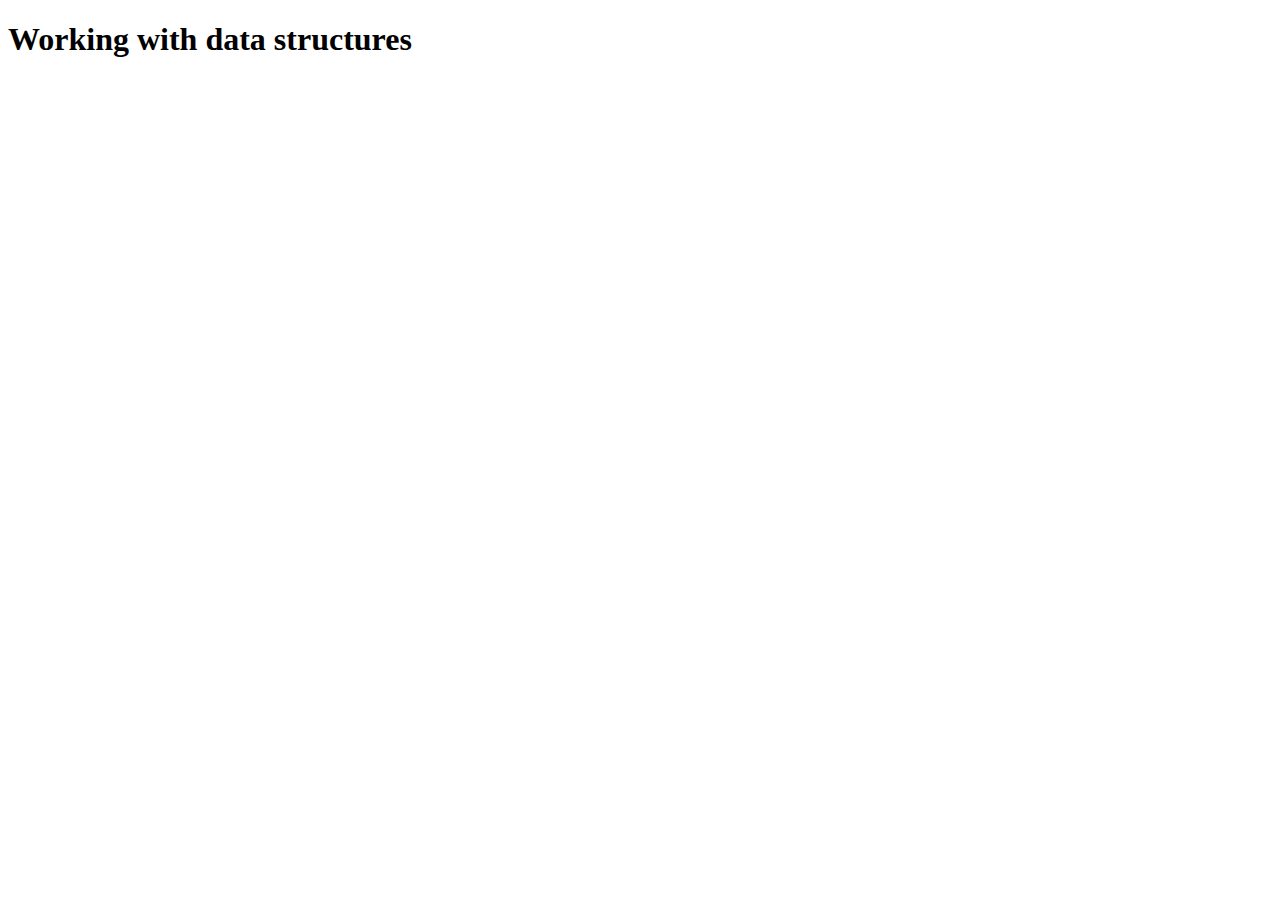
<file: dataStructures/index.html>
<!DOCTYPE html>
<html lang="en">

<head>
    <meta charset="UTF-8">
    <meta name="viewport" content="width=device-width, initial-scale=1.0">
    <title>Document</title>
</head>

<body>
    <h1>Working with data structures</h1>
    <script src="exercise-200.js "></script>
</body>

</html>
</file>
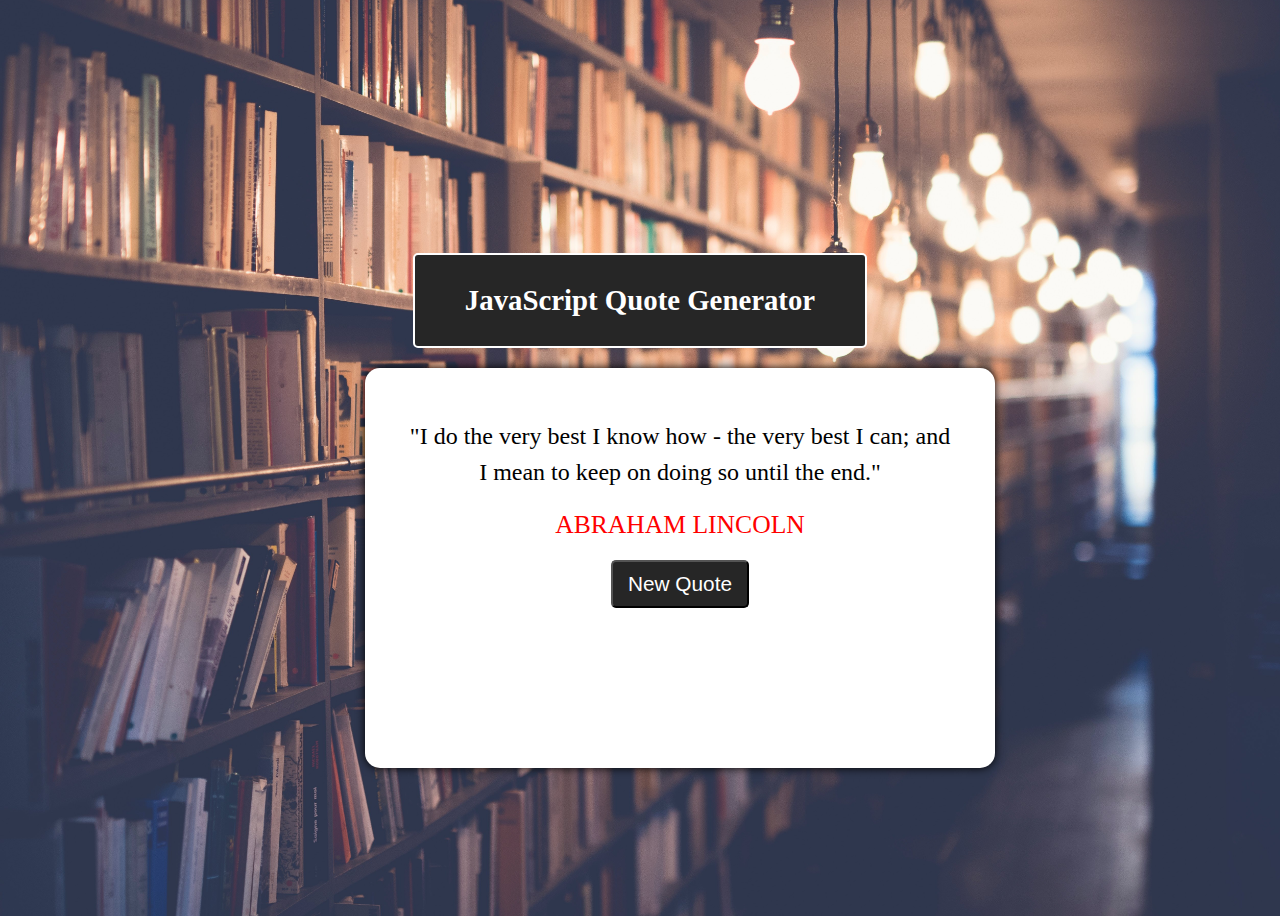
<file: quoteGenerator/index.html>
<!DOCTYPE html>
<html lang="en">

<link>
<meta charset="UTF-8">
<meta name="viewport" content="width=device-width, initial-scale=1.0">
<!-- StyleSheet -->
<link rel="stylesheet" href="styles.css">
<!-- Global Font Links -->
<link rel="preconnect" href="https://fonts.googleapis.com">
<link rel="preconnect" href="https://fonts.gstatic.com" crossorigin>
<link href="https://fonts.googleapis.com/css2?family=Roboto&display=swap" rel="stylesheet">
<!-- FontAwesome Link -->
<link rel="stylesheet" href="https://cdnjs.cloudflare.com/ajax/libs/font-awesome/6.1.1/css/all.min.css"
    integrity="sha512-KfkfwYDsLkIlwQp6LFnl8zNdLGxu9YAA1QvwINks4PhcElQSvqcyVLLD9aMhXd13uQjoXtEKNosOWaZqXgel0g=="
    crossorigin="anonymous" referrerpolicy="no-referrer" />
</head>
<title>Js Quote Generator</title>
</head>

<body>

    <div class="container">
        <div class="header">
            <h2>JavaScript Quote Generator</h2>
        </div>

        <div class="main-content">
            <div class="text-area">
                <span class="quote">
                    "I do the very best I know how - the very best I can; and I mean to keep on doing so until the end."
                </span>
            </div>
            <div class="person">Abraham Lincoln</div>

            <div class="button-area">
                <button id="new-quote">New Quote</button>
            </div>
        </div>
    </div>
    <script src="index.js"></script>
</body>

</html>
</file>
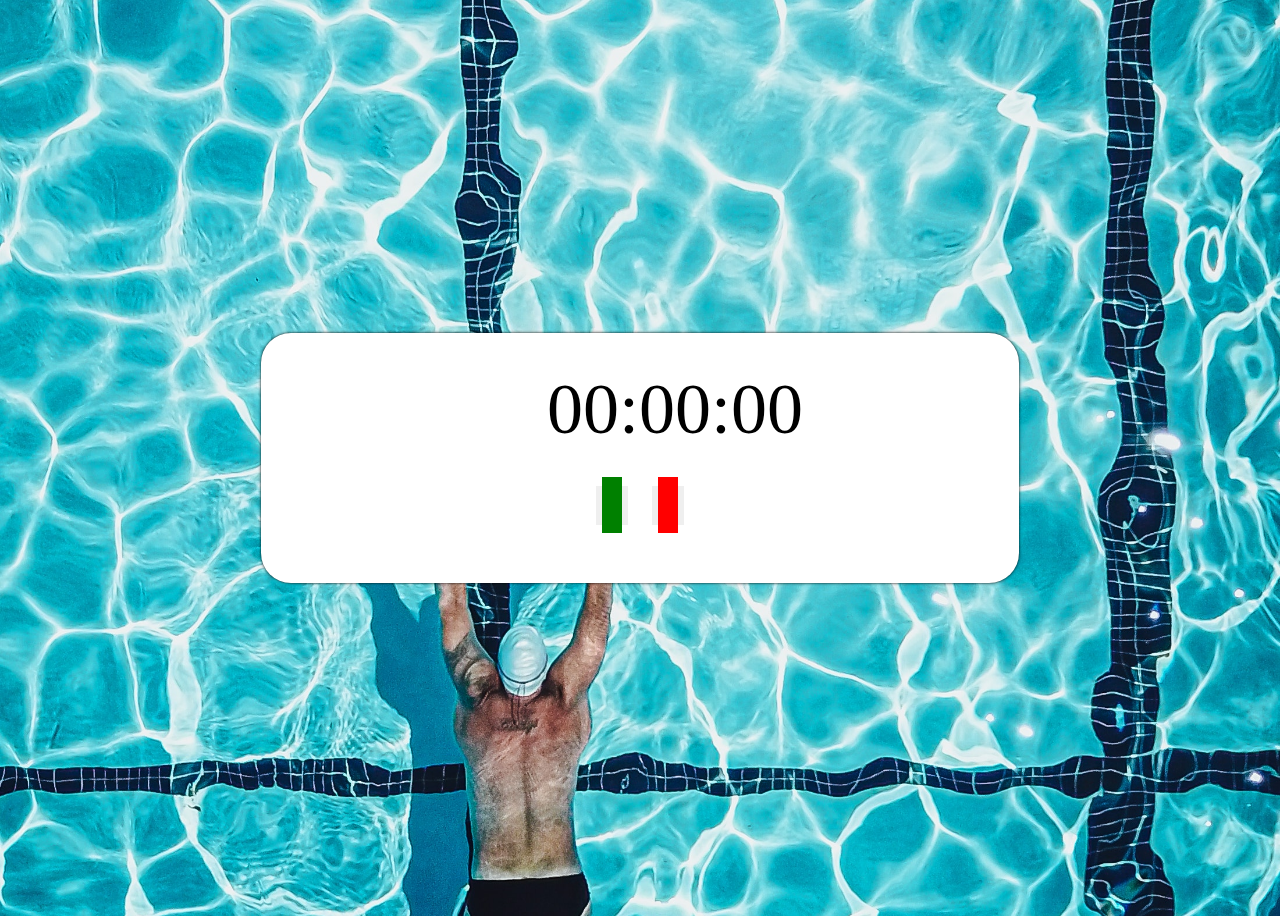
<file: timer/index.html>
<!DOCTYPE html>
<html lang="en">

<head>
    <meta charset="UTF-8">
    <meta name="viewport" content="width=device-width, initial-scale=1.0">
    <!-- StyleSheet -->
    <link rel="stylesheet" href="styles.css">
    <!-- Global Font Links -->
    <link rel="preconnect" href="https://fonts.googleapis.com">
    <link rel="preconnect" href="https://fonts.gstatic.com" crossorigin>
    <link href="https://fonts.googleapis.com/css2?family=Roboto&display=swap" rel="stylesheet">
    <!-- FontAwesome Link -->
    <link rel="stylesheet" href="https://cdnjs.cloudflare.com/ajax/libs/font-awesome/6.1.1/css/all.min.css"
        integrity="sha512-KfkfwYDsLkIlwQp6LFnl8zNdLGxu9YAA1QvwINks4PhcElQSvqcyVLLD9aMhXd13uQjoXtEKNosOWaZqXgel0g=="
        crossorigin="anonymous" referrerpolicy="no-referrer" />
    <title>Js Timer</title>
</head>

<body>
    <div class="container">
        <div id="timer">
            00:00:00
        </div>
        <div class="buttons">
            <button id="startStopBtn">
                <i class="fa-solid fa-play" id="play"></i> </button>
            <button id="resetBtn">
                <i class="fa-solid fa-arrow-rotate-left" id="reset"></i> </button>
        </div>
    </div>
    <script src="timer.js"></script>
</body>

</html>
</file>
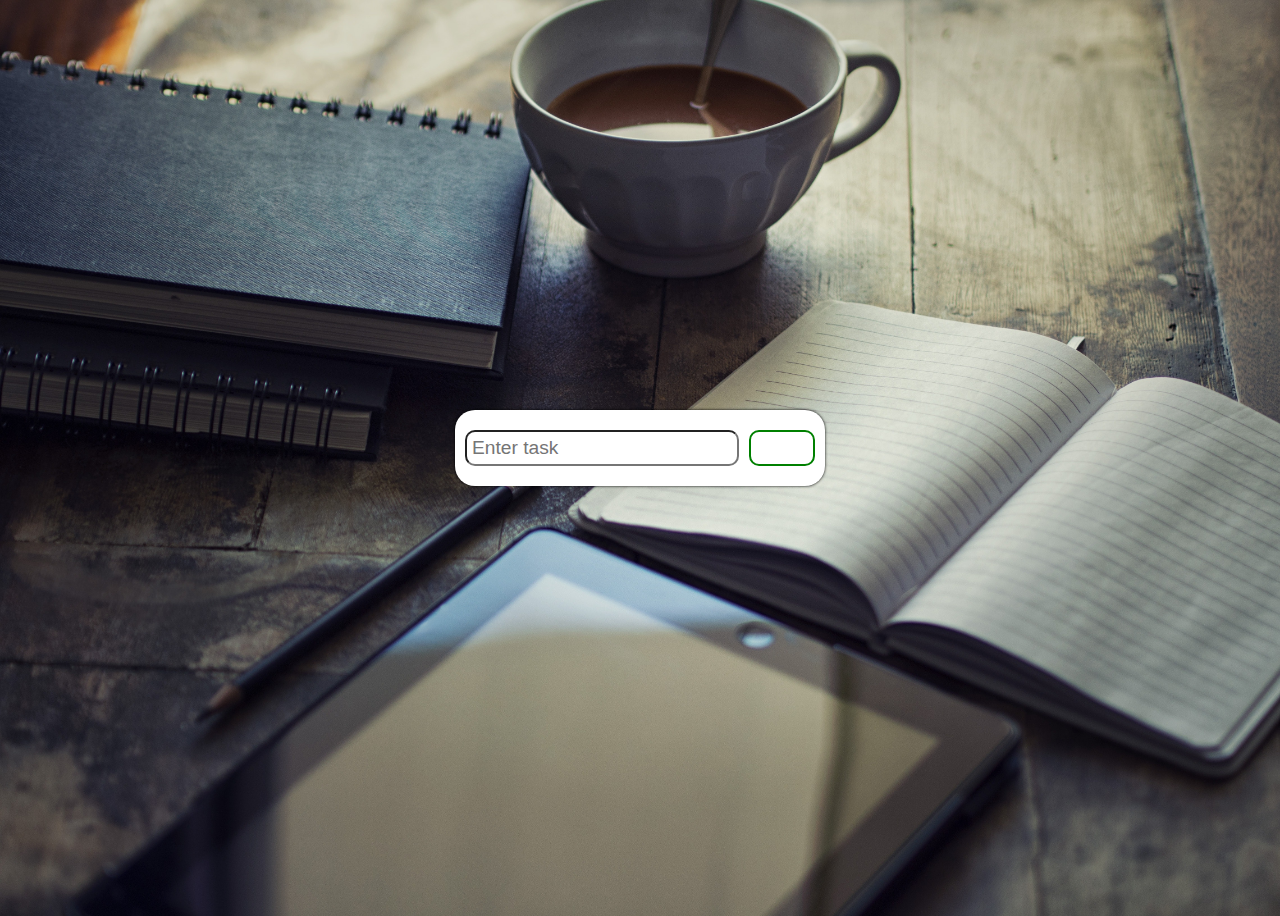
<file: todoApp/index.html>
<!DOCTYPE html>
<html lang="en">

<head>
    <meta charset="UTF-8">
    <meta name="viewport" content="width=device-width, initial-scale=1.0">
    <!-- StyleSheet -->
    <link rel="stylesheet" href="styles.css">
    <!-- Global Font Links -->
    <link rel="preconnect" href="https://fonts.googleapis.com">
    <link rel="preconnect" href="https://fonts.gstatic.com" crossorigin>
    <link href="https://fonts.googleapis.com/css2?family=Roboto&display=swap" rel="stylesheet">
    <!-- FontAwesome Link -->
    <link rel="stylesheet" href="https://cdnjs.cloudflare.com/ajax/libs/font-awesome/6.1.1/css/all.min.css"
        integrity="sha512-KfkfwYDsLkIlwQp6LFnl8zNdLGxu9YAA1QvwINks4PhcElQSvqcyVLLD9aMhXd13uQjoXtEKNosOWaZqXgel0g=="
        crossorigin="anonymous" referrerpolicy="no-referrer" />
    <title>Todo List</title>
</head>

<body>
    <div class="container">
        <div id="add-task-container">
            <input type='text' placeholder="Enter task" id='input-task'>
            <button id="add-task"><i class="fa-solid fa-plus"></i></button>
        </div>
        <div id="task-container"></div>
    </div>
    <script src="todo.js"></script>
</body>

</html>
</file>
<file: quoteGenerator/styles.css>
// General Styles
{
  margin: 0;
  padding: 0;
  box-sizing: border-box;
  font-family: "Lato", sans-serif;
}

body {
  display: flex;
  justify-content: center;
  align-items: center;
  height: 100vh;
  text-align: center;
  background: url("../images/project-1.jpg") no-repeat center center/ cover;
}

.container {
  width: 550px;
  height: 450px;
}

.header {
  font-size: 1.2rem;
  border: solid 2px #fff;
  color: #fff;
  background-color: #262626;
  padding: 5px;
  width: 80%;
  margin: 20px auto;
  border-radius: 5px;
}

.main-content {
  width: 100%;
  height: 300px;
  background-color: #fff;
  border-radius: 15px;
  padding: 50px 40px;
  box-shadow: 0 0 10px;
}

.main-content .text-area {
  font-size: 1.5rem;
  line-height: 1.5;
}

.main-content .person {
  font-size: 1.6rem;
  color: red;
  text-transform: uppercase;
  margin-top: 20px;
}

.button-area button {
  background-color: #262626;
  color: #fff;
  font-size: 1.3rem;
  padding: 10px 15px;
  margin-top: 20px;
  border-radius: 5px;
}

.button-area button:active {
  background-color: lightblue;
}
</file>
<file: timer/styles.css>
body {
  height: 100vh;
  background: url(../images/project-4.jpg) no-repeat center center/cover;
  display: flex;
  justify-content: center;
  align-items: center;
}

.container {
  width: 60%;
  height: 250px;
  background-color: #fff;
  border-radius: 30px;
  box-shadow: 0 0 3px;
}

#timer {
  width: 100%;
  font-size: 72px;
  text-align: center;
  margin: 0px auto;
  padding: 35px;
}

.buttons {
  text-align: center;
}

button {
  margin: 0 10px;
  border: none;
}

button i {
  font-size: 2rem;
  padding: 10px;
  color: #fff;
  width: 50px;
}

#play {
  background-color: green;
}
#pause {
  background-color: orange;
}
#reset {
  background-color: red;
}
</file>
<file: todoApp/styles.css>
body {
  height: 100vh;
  background: url(../images/project-5.jpg) no-repeat center center/cover;
  display: flex;
  justify-content: center;
  align-items: center;
}

#add-task-container {
  width: 350px;
  padding: 20px 10px;
  background: #fff;
  border-radius: 20px;
  box-shadow: 0 0 3px;
  margin-bottom: 20px;
  display: flex;
}

input {
  flex: 5;
  margin-right: 10px;
  border-radius: 10px;
  font-size: 1.2rem;
  padding: 5px;
}

#add-task {
  flex: 1;
  transition: 0.3s;
  font-size: 1.2rem;
  padding: 5px;
  background-color: #fff;
  color: green;
  border: green solid 2px;
  border-radius: 10px;
}

#add-task:hover {
  background-color: green;
  color: #fff;
}

/* Styling for task which get added to to-do list */

.task {
  width: 100%;
  background-color: #fff;
  border-radius: 10px;
  box-shadow: 0 0 3px;
  padding: 5px;
  margin-bottom: 5px;
  display: flex;
  justify-content: space-between;
}

.task li {
  list-style: none;
  flex: 4;
  padding: 5px;
  font-size: 1.3rem;
  margin: 10px;
}

.task button {
  flex: 1;
  border-radius: 10px;
  background-color: #fff;
  cursor: pointer;
}

.task .checkTask {
  color: orange;
  margin-right: 5px;
  border: solid 2px orange;
  font-size: 1.5rem;
}

.task .checkTask:hover {
  background-color: orange;
  color: #fff;
}

.task .deleteTask {
  color: red;
  border: solid 2px red;
  font-size: 1.3rem;
}

.task .deleteTask:hover {
  background-color: red;
  color: #fff;
}
</file>
